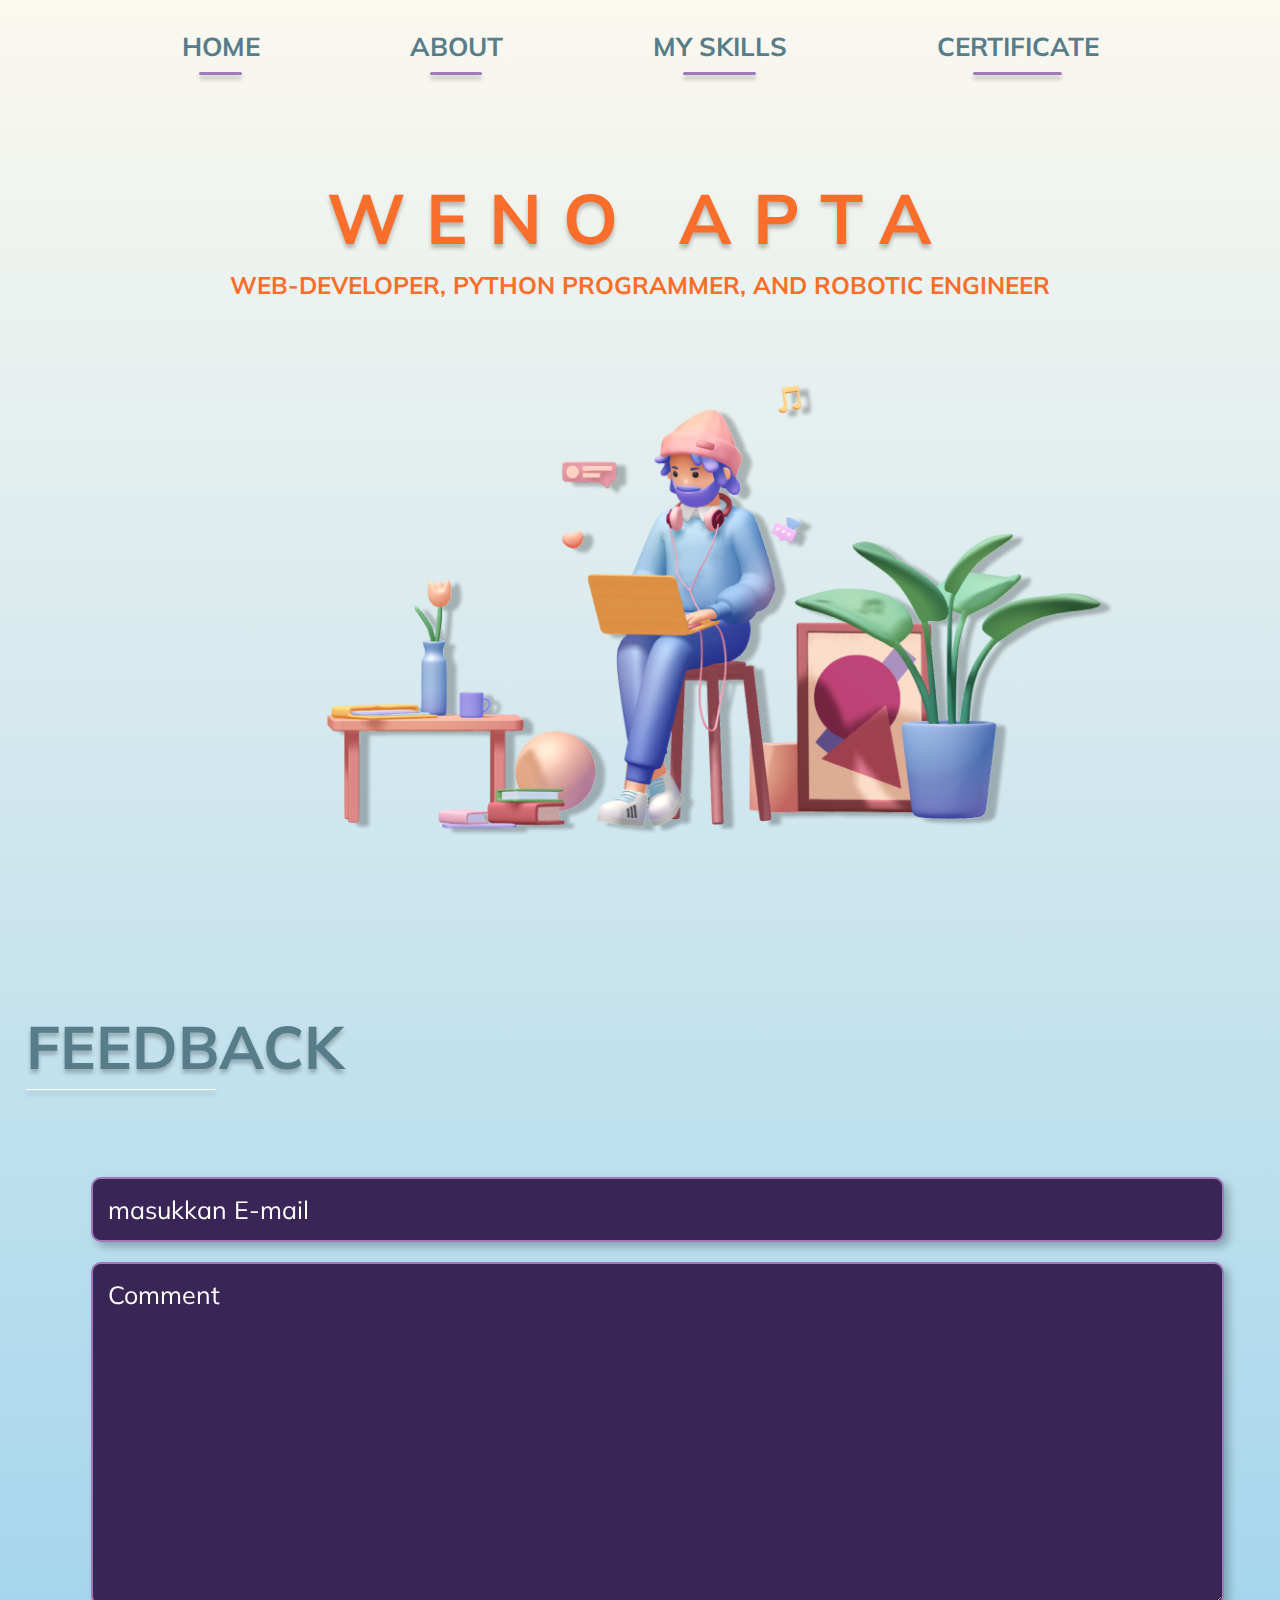
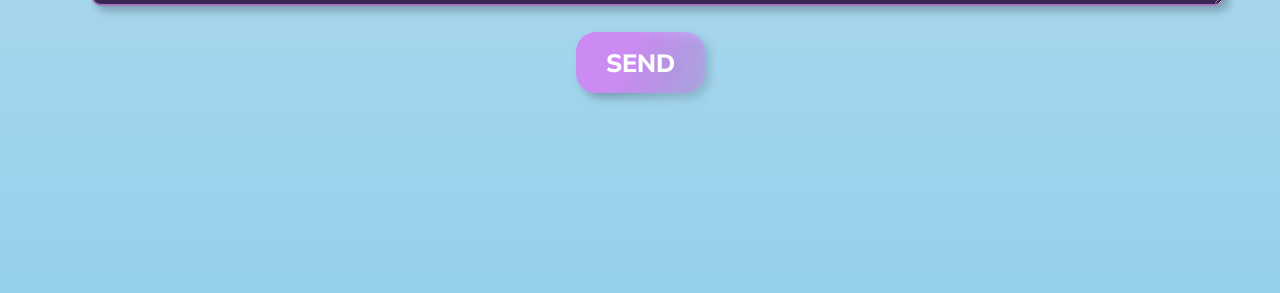
<file: index.html>
<!DOCTYPE html>
<html lang="en">
  <head>
    <meta charset="UTF-8" />
    <meta
      name="viewport"
      content="width=device-width, user-scalable=no, initial-scale=1.0, maximum-scale=1.0, minimum-scale=1.0"
    />
    <meta http-equiv="X-UA-Compatible" content="ie=edge" />
    <link rel="stylesheet" href="/static/css/style.css" />
    <title>Portofolio</title>
  </head>
  <body>
    <header class="header">
      <nav class="header__nav main-nav">
        <ul class="main-nav__list main-list">
          <li class="main-list__item list-item">
            <a class="list-item__link" href="index.html">HOME</a>
          </li>
          <li class="main-list__item list-item">
            <a class="list-item__link" href="/templates/about.html">ABOUT</a>
          </li>
          <li class="main-list__item list-item">
            <a class="list-item__link" href="/templates/skil.html">MY SKILLS</a>
          </li>
          <li class="main-list__item list-item">
            <a class="list-item__link" href="/templates/certificate.html">CERTIFICATE</a>
            </li>
        </ul>
      </nav>
    </header>
    <main class="main">
      <!-- Bagian Pratinjau -->
      <section class="main__home home" id="home">
        <h1 class="home__title">WENO APTA</h1>
        <p class="home__subtitle">WEB-DEVELOPER, PYTHON PROGRAMMER, AND ROBOTIC ENGINEER</p>
      </section>

      <!-- Formulir Masukan -->
      <section class="main__feedback feedback" id="feedback">
        <h2 class="feedback__title">FEEDBACK</h2>
        <form action="" method="POST" class="feedback__form form">
          <label for="email">
            <input type="email" class="form__input" name="email" id="email" placeholder="masukkan E-mail" required>
          </label>
          <label for="text">
            <textarea name="text" class="form__input" id="text" cols="70" rows="10" required placeholder="Comment"></textarea>
          </label>
          <button class="form__button" type="button" id="btn">SEND</button>
        </form>
      </section>
    </main>
<script src="../static/js/script.js"></script>
    
  </body>
</html>
</file>
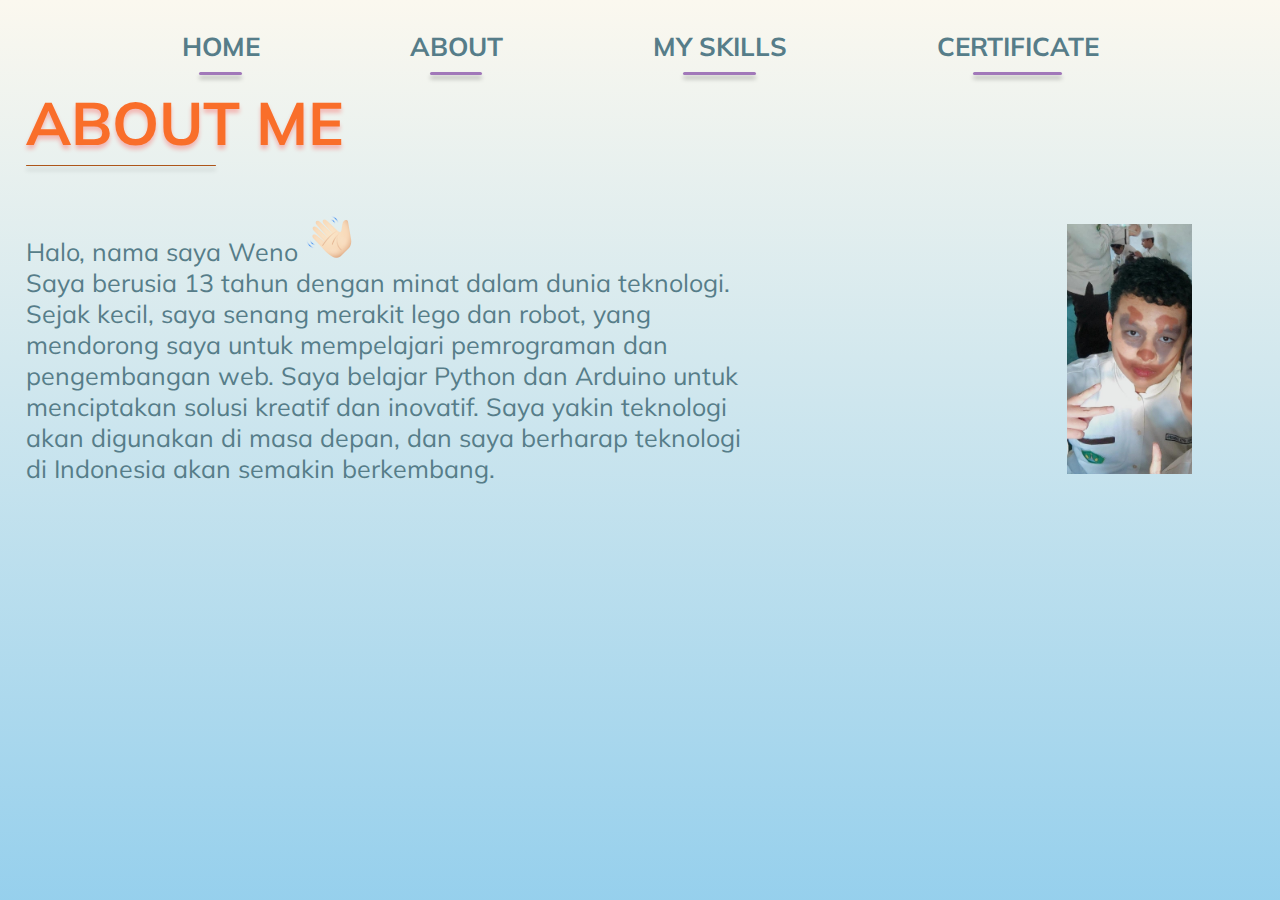
<file: templates/about.html>
<!DOCTYPE html>
<html lang="en">
  <head>
    <meta charset="UTF-8" />
    <meta
      name="viewport"
      content="width=device-width, user-scalable=no, initial-scale=1.0, maximum-scale=1.0, minimum-scale=1.0"
    />
    <meta http-equiv="X-UA-Compatible" content="ie=edge" />
    <link rel="stylesheet" href="../static/css/style.css" />
    <title>Portofolio</title>
  </head>
  <body>
    <header class="header">
      <nav class="header__nav main-nav">
        <ul class="main-nav__list main-list">
          <li class="main-list__item list-item">
            <a class="list-item__link" href="../index.html">HOME</a>
          </li>
          <li class="main-list__item list-item">
            <a class="list-item__link" href="about.html">ABOUT</a>
          </li>
          <li class="main-list__item list-item">
            <a class="list-item__link" href="skil.html">MY SKILLS</a>
          </li>
          <li class="main-list__item list-item">
            <a class="list-item__link" href="certificate.html">CERTIFICATE</a>
            </li>
        </ul>
      </nav>
    </header>
    <main class="main">  
      <!-- Bagian Tentang Saya -->
      <section class="main__about about" id="about">
        <h2 class="about__title">ABOUT ME</h2>
        <div class="about__info info-block">
          <p class="info-block__text">
            Halo, nama saya Weno <img src="../static/img/bye.png"><br>
            Saya berusia 13 tahun dengan minat dalam dunia teknologi.
             Sejak kecil, saya senang merakit lego dan robot, yang mendorong saya untuk mempelajari pemrograman dan pengembangan web. 
             Saya belajar Python dan Arduino untuk menciptakan solusi kreatif dan inovatif. 
             Saya yakin teknologi akan digunakan di masa depan, dan saya berharap teknologi di Indonesia akan semakin berkembang.







            
          </p>
          <img
            class="info-block__img"
            src="../static/img/Weno.jpg"
            alt="me"
            width="250"
            height="250"
          />
        </div>
      </section>
    </main>
  </body>
</html>
</file>
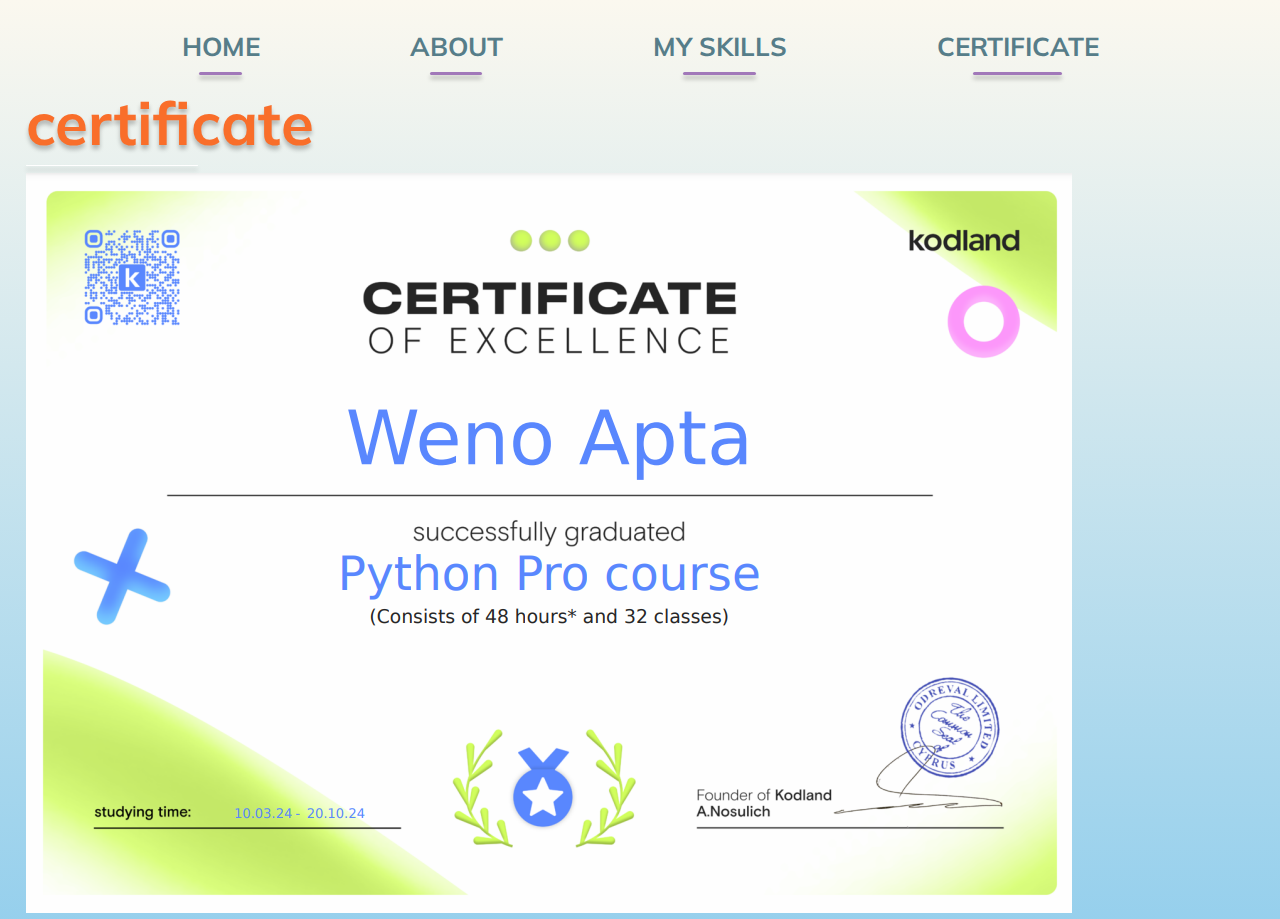
<file: templates/certificate.html>
<!DOCTYPE html>
<html lang="en">
  <head>
    <meta charset="UTF-8" />
    <meta
      name="viewport"
      content="width=device-width, user-scalable=no, initial-scale=1.0, maximum-scale=1.0, minimum-scale=1.0"
    />
    <meta http-equiv="X-UA-Compatible" content="ie=edge" />
    <link rel="stylesheet" href="../static/css/style.css" />
    <title>Portofolio</title>
  </head>
  <body>
    <header class="header">
      <nav class="header__nav main-nav">
        <ul class="main-nav__list main-list">
          <li class="main-list__item list-item">
            <a class="list-item__link" href="../index.html">HOME</a>
          </li>
          <li class="main-list__item list-item">
            <a class="list-item__link" href="about.html">ABOUT</a>
          </li>
          <li class="main-list__item list-item">
            <a class="list-item__link" href="skil.html">MY SKILLS</a>
          </li>
          <li class="main-list__item list-item">
            <a class="list-item__link" href="certificate.html">CERTIFICATE</a>
        </ul>
      </nav>
    </header>
    <main class="main">

      </section>
        <h2 class="skills__title">certificate</h2>
        <img src="../static/img/Screenshot 2024-11-12 203646.png">
      </section>
   </main>    
  </body>
</html>
</file>
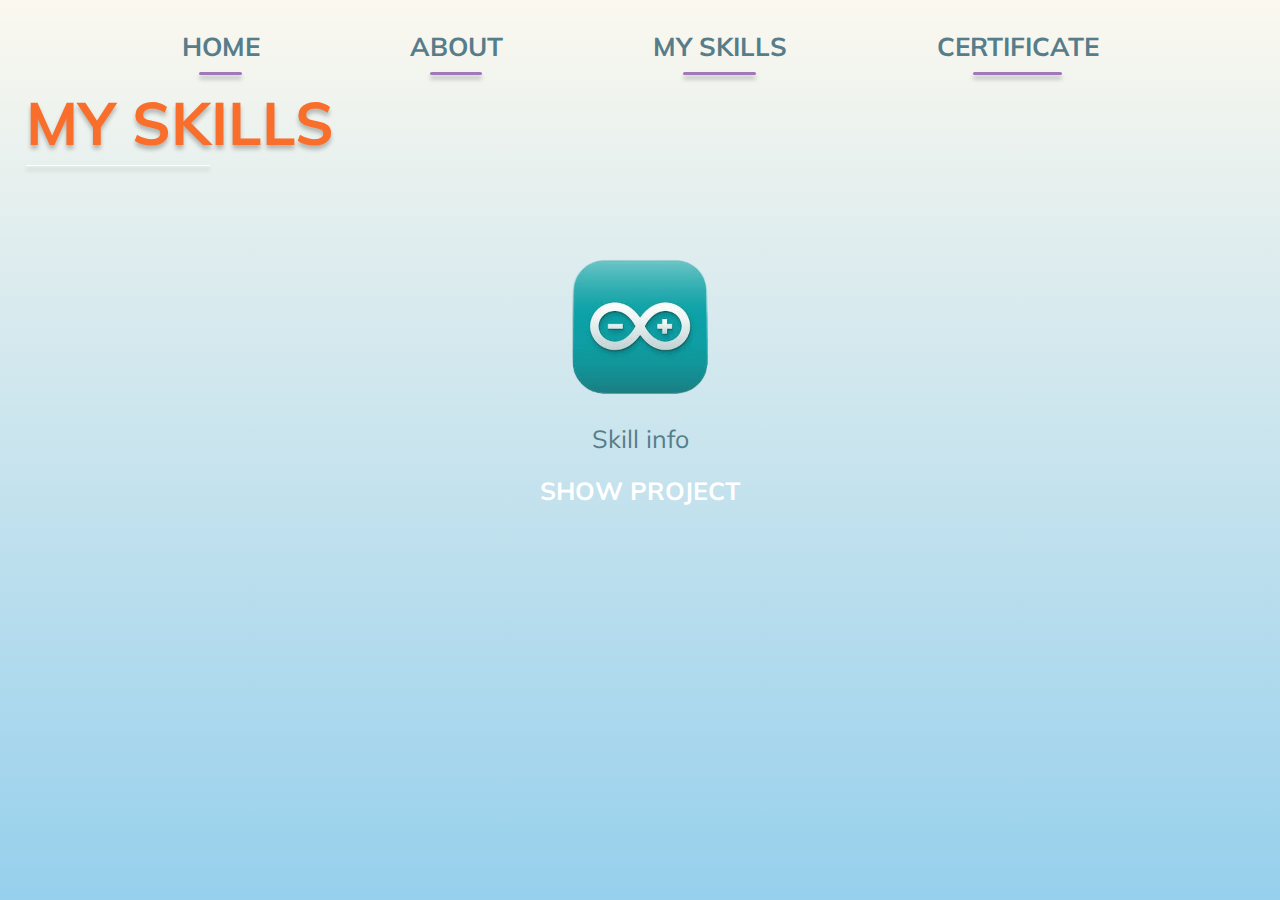
<file: templates/skil.html>
<!DOCTYPE html>
<html lang="en">
  <head>
    <meta charset="UTF-8" />
    <meta
      name="viewport"
      content="width=device-width, user-scalable=no, initial-scale=1.0, maximum-scale=1.0, minimum-scale=1.0"
    />
    <meta http-equiv="X-UA-Compatible" content="ie=edge" />
    <link rel="stylesheet" href="../static/css/style.css" />
    <title>Portofolio</title>
  </head>
  <body>
    <header class="header">
      <nav class="header__nav main-nav">
        <ul class="main-nav__list main-list">
          <li class="main-list__item list-item">
            <a class="list-item__link" href="../index.html">HOME</a>
          </li>
          <li class="main-list__item list-item">
            <a class="list-item__link" href="about.html">ABOUT</a>
          </li>
          <li class="main-list__item list-item">
            <a class="list-item__link" href="skil.html">MY SKILLS</a>
          </li>
          <li class="main-list__item list-item">
            <a class="list-item__link" href="certificate.html">CERTIFICATE</a>
            </li>
        </ul>
      </nav>
    </header>
    <main class="main">
      <!-- Bagian Keterampilan -->
      <section class="main__skills skills" id="skills">
        <h2 class="skills__title">MY SKILLS</h2>
        <form action="/" method="POST">
          <ul class="skills__list skills-list">
                        
            <li class="skills-list__skill skill">
              <img
                class="skill__img"
                src="../static/img/arduino.png"
                alt="SQL"
                width="150"
                height="150"
              />
              <span class="skill__info">Skill info</span>
              <a href="https://github.com/WEN0APTA29/arduino-weno">
                <input class="skill__button" type="button" name="button_db" value="SHOW PROJECT">
              </a>
            </li>
          </ul>
        </form>
       </section>
       </main>
  </body>
</html>
</file>
<file: static/css/style.css>
@import url("https://fonts.googleapis.com/css2?family=Mulish:wght@400;700&display=swap");
body::-webkit-scrollbar {
  width: 0;
}

html {
  scroll-behavior: smooth;
}

body {
  margin: 0;
  padding: 0 2%;
  font-family: "Mulish", sans-serif;
  font-weight: 400;
  font-size: 25px;
  /* line-height: 20px; */
  /* letter-spacing: 0.2em; */
  background: linear-gradient(180deg, #FBF8EF 0%, rgba(124, 196, 232, 0.8) 100%);
  color: #567D89;
  min-height: 100vh;
}

h1,
h2,
p {
  margin: 0;
}

h1,
h2 {
  font-weight: 700;
  font-size: 42px;
}

img {
  object-fit: contain;
}

a {
  text-decoration: none;
  color: inherit;
  transition: 0.2s;
}

ul {
  list-style: none;
  margin: 0;
  padding: 0;
}

.header {
  display: flex;
  justify-content: center;
  padding: 30px 0;
  width: 100%;
}

.main-list {
  display: flex;
  gap: 150px;
}

.list-item__link {
  position: relative;
  font-size: 26px;
  font-weight: 700;
  display: flex;
  flex-direction: column;
  align-items: center;
}

.list-item__link::after {
  position: absolute;
  transition: 0.2s;
  content: "";
  border-radius: 10px;
  width: 55%;
  height: 3px;
  bottom: -12px;
  background: #a178b9;
  box-shadow: 0px 4px 4px rgba(0, 0, 0, 0.25);
}

.list-item__link:hover::after {
  width: 100%;
}

.home {
  display: flex;
  flex-direction: column;
  justify-content: center;
  align-items: center;
  background-image: url(../img/developer.png);
  background-size: cover;
  padding: 10vh 10vw 80vh 10vw;
  background-position: center bottom;
  gap: 20px;
}

.home__title {
  letter-spacing: 0.3em;
  font-size: 70px;
  text-align: center;
  color: #F96E2A
  ;
  line-height: 1;
  text-shadow: 0px 4px 4px rgba(0, 0, 0, 0.25);
}

.home__subtitle {
  font-weight: 700;
  font-size: 24px;
  text-align: center;
  line-height: 1;
  color:#F96E2A;
}

.about {
  margin-bottom: 200px;
}

.about__title {
  font-size: 60px;
  position: relative;
  text-align: left;
  color: #F96E2A;
  line-height: 1;
  text-shadow: 0px 4px 4px rgba(255, 0, 0, 0.25);
  display: flex;
  flex-direction: column;
  width: fit-content;
  margin-bottom: 60px;
}

.about__title::after {
  position: absolute;
  content: "";
  border-radius: 10px;
  width: 60%;
  height: 1px;
  bottom: -13px;
  background: #ad551a;
  box-shadow: 0px 4px 4px rgba(0, 0, 0, 0.25);
}

.info-block {
  display: flex;
  justify-content: space-between;
}

.info-block__text {
  width: 60%;
}

.info-block__img {
  align-self: center;
}

.skills {
  margin-bottom: 200px;
  display: flex;
  flex-direction: column;
  gap: 80px;
}

.skills__title {
  font-size: 60px;
  position: relative;
  text-align: left;
  color: #F96E2A;
  line-height: 1;
  text-shadow: 0px 4px 4px rgba(0, 0, 0, 0.25);
  display: flex;
  flex-direction: column;
  width: fit-content;
  margin-bottom: 20px;
}

.skills__title::after {
  position: absolute;
  content: "";
  border-radius: 10px;
  width: 60%;
  height: 1px;
  bottom: -13px;
  background: #fff;
  box-shadow: 0px 4px 4px rgba(0, 0, 0, 0.25);
}


.skills-list {
  display: flex;
  justify-content: center;
  gap: 100px;
  flex-wrap: wrap;
}

.skill {
  display: flex;
  flex-direction: column;
  align-items: center;
  gap: 20px;
  text-align: center;
}

.skill__info {
  width: 150px;
}

.skill__button {
  font: inherit;
  font-weight: 700;
  color: #fff;
  background: none;
  border: none;
  cursor: pointer;
  transition: 0.2s;
}

.skill__button:hover {
  color: #cc8bf2;
}

.project {
  display: flex;
  flex-direction: column;
  justify-content: center;
  align-items: center;
  gap: 30px;
}

.project__img{
  border-radius: 30px;
}

.project__link {
  position: relative;
  font-size: 20px;
  font-weight: 700;
  display: flex;
  flex-direction: column;
  align-items: center;
}

.project__link::after {
  position: absolute;
  transition: 0.2s;
  content: "";
  border-radius: 10px;
  width: 55%;
  height: 3px;
  bottom: -12px;
  background: #a178b9;
  box-shadow: 0px 4px 4px rgba(0, 0, 0, 0.25);
}

.project__link:hover::after {
  width: 100%;
}

.feedback {
  margin-bottom: 200px;
  display: flex;
  flex-direction: column;
  gap: 80px;
}

.feedback__title {
  font-size: 60px;
  position: relative;
  text-align: left;
  color: #567D89;
  line-height: 1;
  text-shadow: 0px 4px 4px rgba(0, 0, 0, 0.25);
  display: flex;
  flex-direction: column;
  width: fit-content;
  margin-bottom: 20px;
}

.feedback__title::after {
  position: absolute;
  content: "";
  border-radius: 10px;
  width: 60%;
  height: 1px;
  bottom: -13px;
  background: #fff;
  box-shadow: 0px 4px 4px rgba(0, 0, 0, 0.25);
}

.form {
  display: flex;
  flex-direction: column;
  align-self: center;
  align-items: center;
  gap: 20px;
}

.form label {
  width: 100%;
}

.form__input {
  width: 100%;
  font: inherit;
  background: #392657;
  border: 2px solid #a178b9;
  color: #fff;
  padding: 15px;
  border-radius: 10px;
  filter: drop-shadow(5px 5px 4px rgba(0, 0, 0, 0.25));
}

.form__input::placeholder {
  color: #fff;
}

.form__input:active,
.form__input:focus,
.form__input:focus-visible {
  border: none;
}


.form__button {
  font: inherit;
  font-weight: 800;
  color: #fff;
  background: linear-gradient(111.97deg, #CC8BF2 35.63%, rgba(204, 139, 242, 0) 150.16%);
  filter: drop-shadow(5px 5px 4px rgba(0, 0, 0, 0.25));
  padding: 15px 30px;
  border-radius: 20px;
  border: none;
  cursor: pointer;
}
</file>
